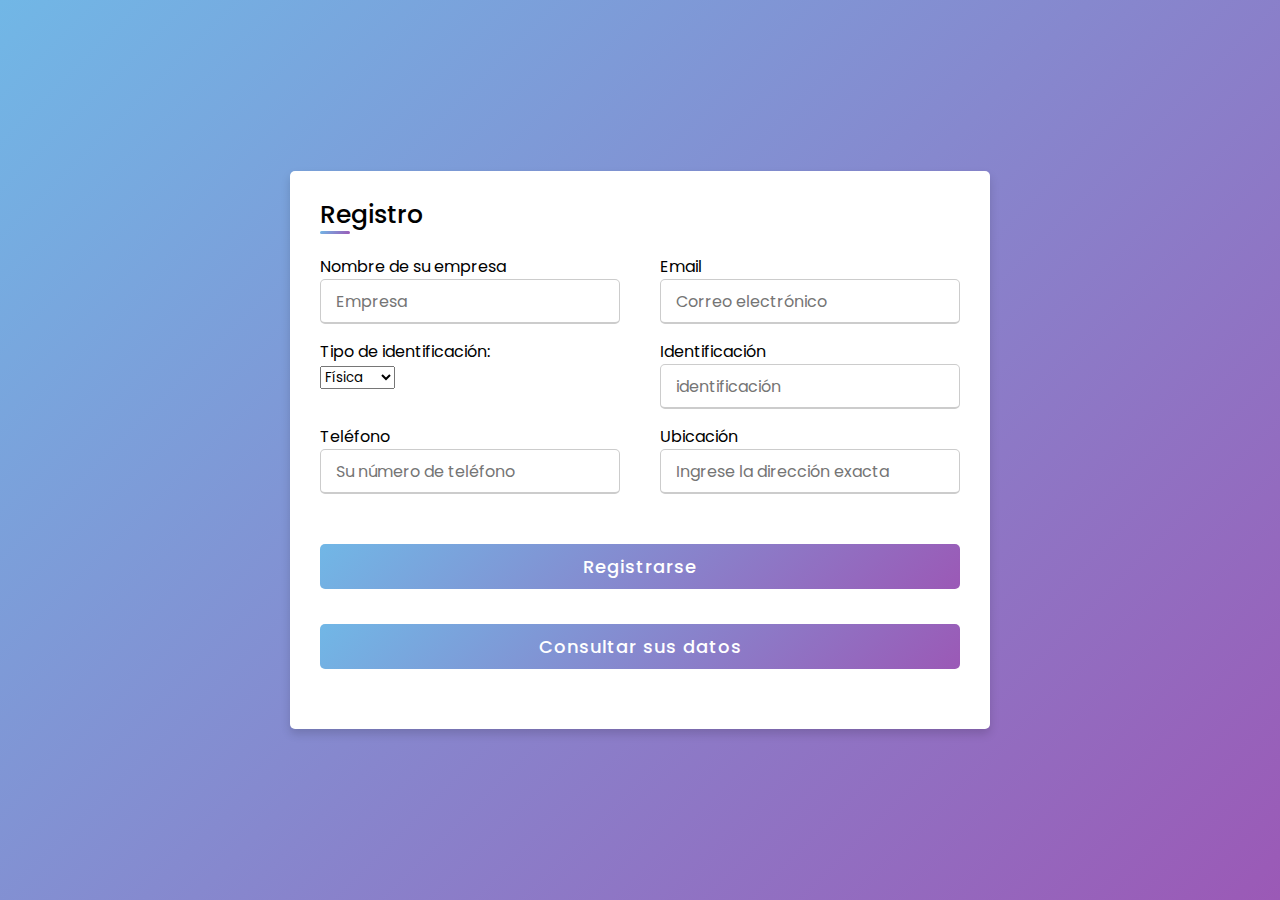
<file: index.html>
<!DOCTYPE html>
<!-- Created By CodingLab - www.codinglabweb.com -->
<html lang="en" dir="ltr">
  <head>
    <meta charset="UTF-8">
    <title> Registro de empresas </title>
    <link rel="stylesheet" href="style.css">
    <meta name="viewport" content="width=device-width, initial-scale=1.0">
  </head>
  <body>
    <div class="container">
      <div class="title">Registro</div>
      <div class="content">
        <form method="POST" action="contact.php">
          <div class="user-details">
            <div class="input-box">
              <label for="name" class="details">Nombre de su empresa</label>
              <input type="text" placeholder="Empresa" name="txtName" id="txtName" required>
            </div>
            <div class="input-box">
              <label for="email" class="details">Email</label>
              <input type="text" placeholder="Correo electrónico" name="txtEmail" id="txtEmail" required>
            </div>
            <div class="input-box" style="position: relative; width: 200px;">
              <label for="idtype">Tipo de identificación:</label>
              <select name="txtIdtype" id="txtIdtype" required>
                <option value="Física">Física</option>
                <option value="Jurídica">Jurídica</option>
              </select>
            </div>
            <div class="input-box">
              <label for="idtext" class="details">Identificación</label>
              <input type="text" placeholder="identificación" name="txtIdt" id="txtIdt" required>
            </div>
            <div class="input-box">
              <label for="phone" class="details">Teléfono</label>
              <input type="text" placeholder="Su número de teléfono" name="txtPhone" id="txtPhone" required pattern="[0-9]+" title="Por favor, ingrese solo números">
            </div>
            <div class="input-box">
              <label for="ubicacion" class="details">Ubicación</label>
              <input type="text" placeholder="Ingrese la dirección exacta" name="txtUbicacion" id="txtUbicacion" required>
            </div>
          </div>
          <div class="button">
            <input type="submit" name="Submit" id="Submit" value="Registrarse">
          </div>
        </form>
        <form>
          <div class="button">
            <input type="submit" name="Submit" id="Submit" value="Consultar sus datos" formaction="check_info_id.html">
          </div>
        </form>
      </div>
    </div>
  </body>
</html>
</file>
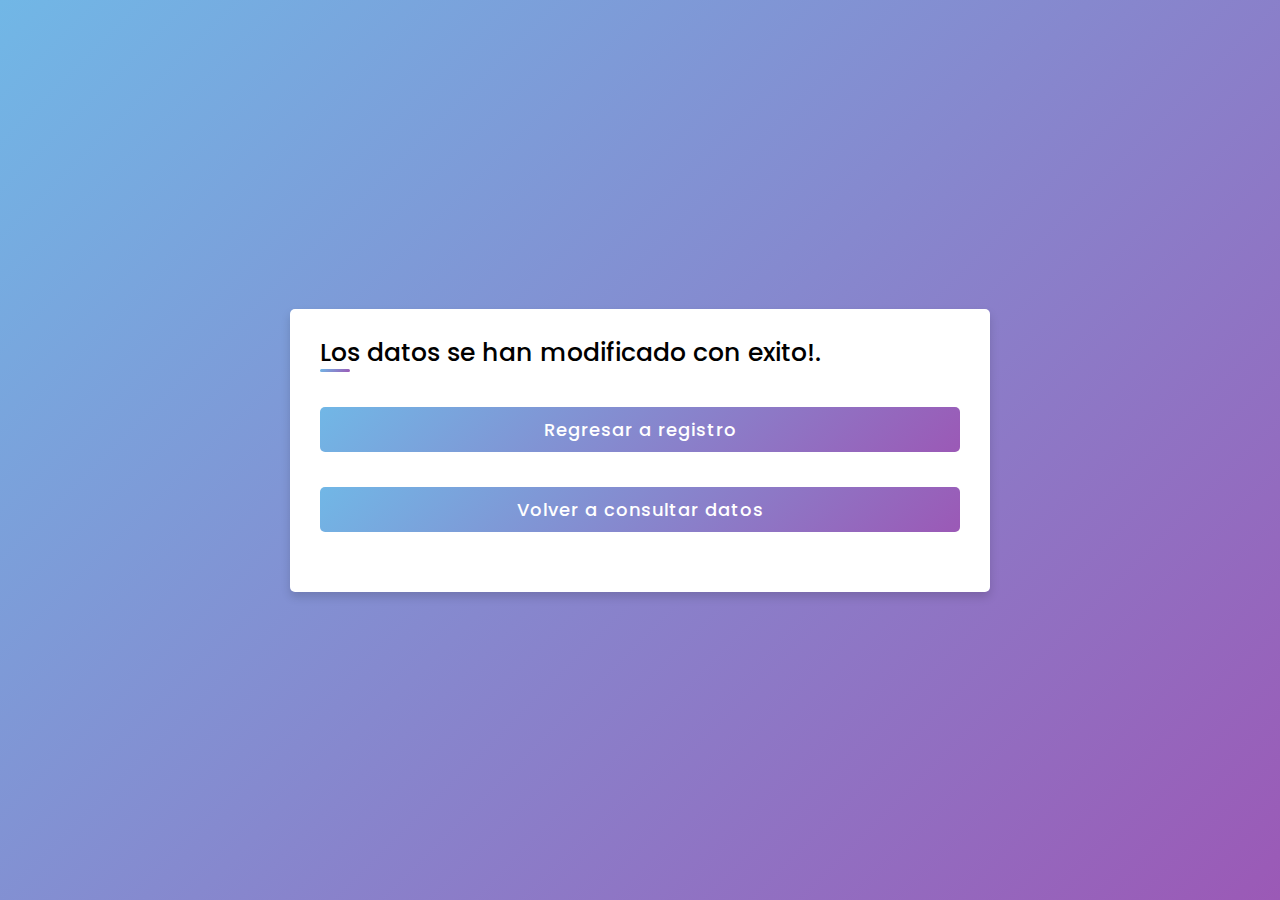
<file: datamod_ok.html>
<!DOCTYPE html>
<!-- Created By CodingLab - www.codinglabweb.com -->
<html lang="en" dir="ltr">
  <head>
    <meta charset="UTF-8">
    <title> Datos modificados!</title>
    <link rel="stylesheet" href="style.css">
     <meta name="viewport" content="width=device-width, initial-scale=1.0">
   </head>
<body>
  <div class="container">
    <div class="title">Los datos se han modificado con exito!.</div>
    <div class="content">
      <form>
        <div class="button">
            <input type="submit" name="Submit" id="Submit" value="Regresar a registro" formaction="index.html">
          </div>
      </form>
    </div>
    <form>
      <div class="button">
          <input type="submit" name="Submit" id="Submit" value="Volver a consultar datos" formaction="check_info_id.html">
        </div>
    </form>
  </div>

</body>
</html>
</file>
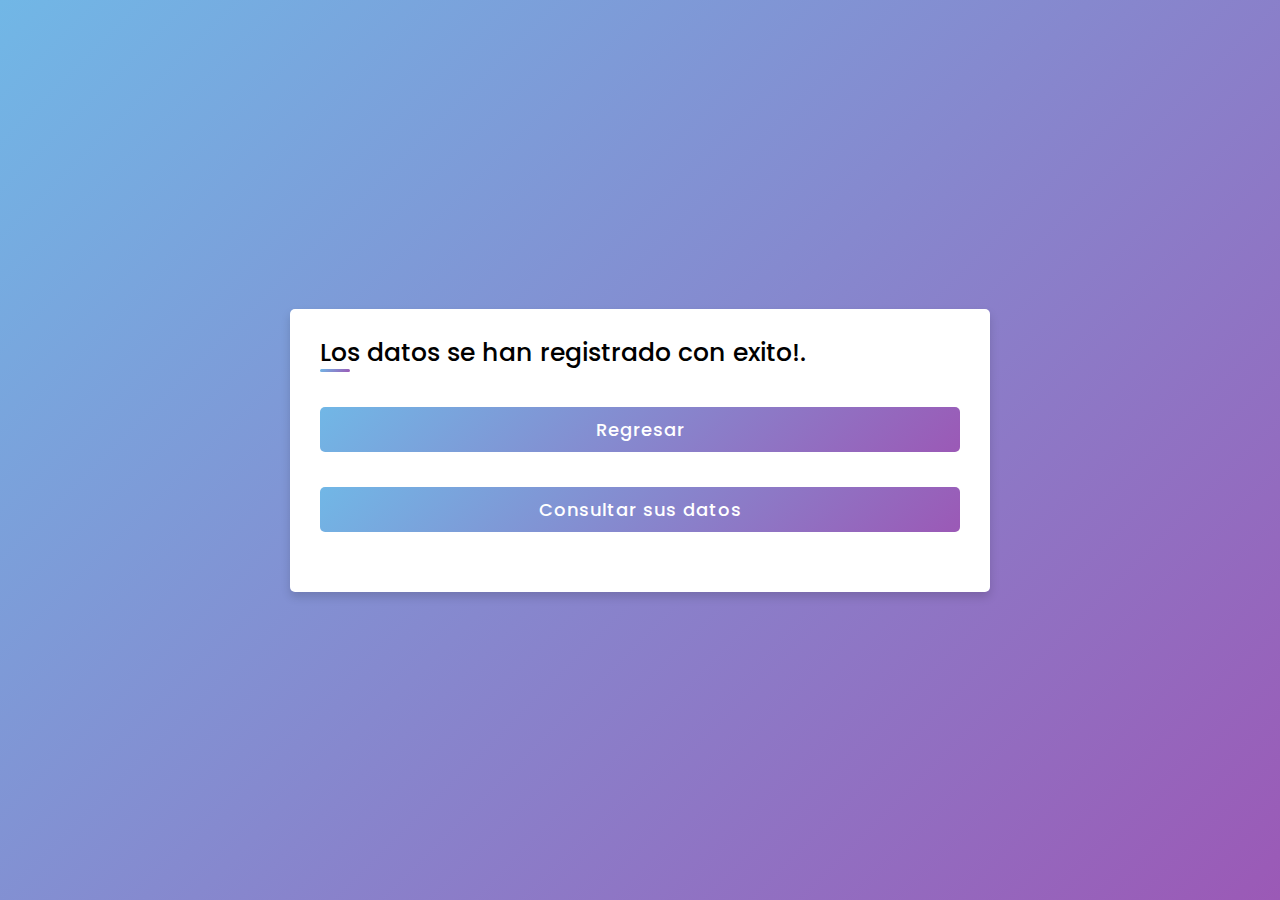
<file: datasent_ok.html>
<!DOCTYPE html>
<!-- Created By CodingLab - www.codinglabweb.com -->
<html lang="en" dir="ltr">
  <head>
    <meta charset="UTF-8">
    <title> Datos enviados!</title>
    <link rel="stylesheet" href="style.css">
     <meta name="viewport" content="width=device-width, initial-scale=1.0">
   </head>
<body>
  <div class="container">
    <div class="title">Los datos se han registrado con exito!.</div>
    <div class="content">
      <form>
        <div class="button">
            <input type="submit" name="Submit" id="Submit" value="Regresar" formaction="index.html">
          </div>
      </form>
    </div>
    <form>
      <div class="button">
          <input type="submit" name="Submit" id="Submit" value="Consultar sus datos" formaction="check_info_id.html">
        </div>
    </form>
  </div>

</body>
</html>
</file>
<file: style.css>
@import url('https://fonts.googleapis.com/css2?family=Poppins:wght@200;300;400;500;600;700&display=swap');
*{
  margin: 0;
  padding: 0;
  box-sizing: border-box;
  font-family: 'Poppins',sans-serif;
}
body{
  height: 100vh;
  display: flex;
  justify-content: center;
  align-items: center;
  padding: 10px;
  background: linear-gradient(135deg, #71b7e6, #9b59b6);
}
.container{
  max-width: 700px;
  width: 100%;
  background-color: #fff;
  padding: 25px 30px;
  border-radius: 5px;
  box-shadow: 0 5px 10px rgba(0,0,0,0.15);
}
.container .title{
  font-size: 25px;
  font-weight: 500;
  position: relative;
}
.container .title::before{
  content: "";
  position: absolute;
  left: 0;
  bottom: 0;
  height: 3px;
  width: 30px;
  border-radius: 5px;
  background: linear-gradient(135deg, #71b7e6, #9b59b6);
}
.content form .user-details{
  display: flex;
  flex-wrap: wrap;
  justify-content: space-between;
  margin: 20px 0 12px 0;
}
form .user-details .input-box{
  margin-bottom: 15px;
  width: calc(100% / 2 - 20px);
}
form .input-box span.details{
  display: block;
  font-weight: 500;
  margin-bottom: 5px;
}
.user-details .input-box input{
  height: 45px;
  width: 100%;
  outline: none;
  font-size: 16px;
  border-radius: 5px;
  padding-left: 15px;
  border: 1px solid #ccc;
  border-bottom-width: 2px;
  transition: all 0.3s ease;
}
.user-details .input-box input:focus,
.user-details .input-box input:valid{
  border-color: #9b59b6;
}
 form .gender-details .gender-title{
  font-size: 20px;
  font-weight: 500;
 }
 form .category{
   display: flex;
   width: 80%;
   margin: 14px 0 ;
   justify-content: space-between;
 }
 form .category label{
   display: flex;
   align-items: center;
   cursor: pointer;
 }
 form .category label .dot{
  height: 18px;
  width: 18px;
  border-radius: 50%;
  margin-right: 10px;
  background: #d9d9d9;
  border: 5px solid transparent;
  transition: all 0.3s ease;
}
 #dot-1:checked ~ .category label .one,
 #dot-2:checked ~ .category label .two,
 #dot-3:checked ~ .category label .three{
   background: #9b59b6;
   border-color: #d9d9d9;
 }
 form input[type="radio"]{
   display: none;
 }
 form .button{
   height: 45px;
   margin: 35px 0
 }
 form .button input{
   height: 100%;
   width: 100%;
   border-radius: 5px;
   border: none;
   color: #fff;
   font-size: 18px;
   font-weight: 500;
   letter-spacing: 1px;
   cursor: pointer;
   transition: all 0.3s ease;
   background: linear-gradient(135deg, #71b7e6, #9b59b6);
 }
 form .button input:hover{
  /* transform: scale(0.99); */
  background: linear-gradient(-135deg, #71b7e6, #9b59b6);
  }
 @media(max-width: 584px){
 .container{
  max-width: 100%;
}
form .user-details .input-box{
    margin-bottom: 15px;
    width: 100%;
  }
  form .category{
    width: 100%;
  }
  .content form .user-details{
    max-height: 300px;
    overflow-y: scroll;
  }
  .user-details::-webkit-scrollbar{
    width: 5px;
  }
  }
  @media(max-width: 459px){
  .container .content .category{
    flex-direction: column;
  }





  




  






}
</file>
